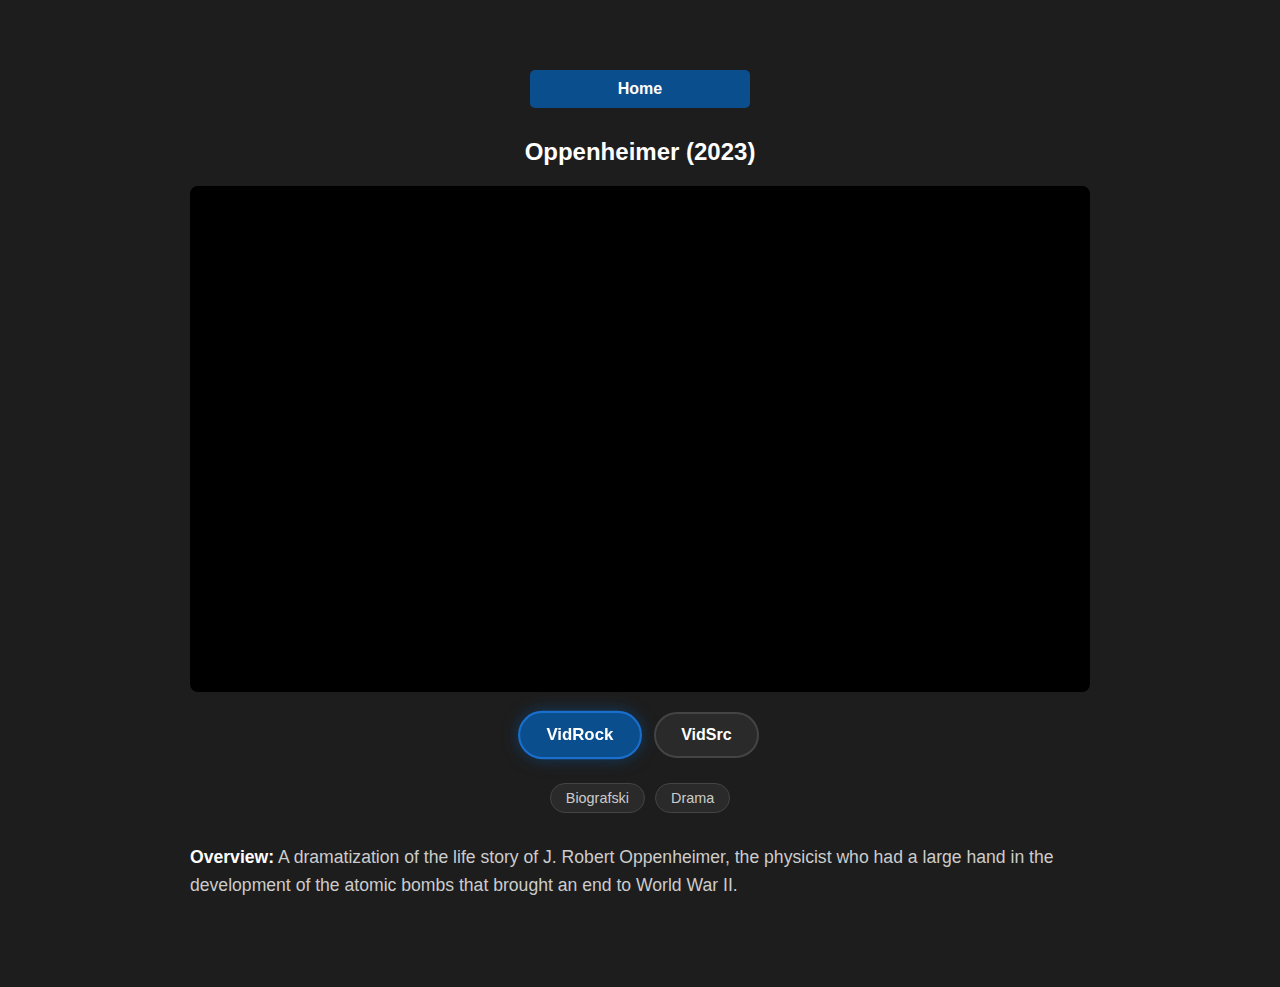
<file: Oppenheimer.html>
<!DOCTYPE html>
<html lang="sr">
<head>
    <meta charset="UTF-8">
    <meta name="viewport" content="width=device-width, initial-scale=1.0">
    <title>Gledanje Filma - Naslov Filma</title>
    <link rel="stylesheet" href="../style.css"> 
    <style>
        /* Osnovni stilovi za stranicu */
        body {
            /* Oslanjamo se na 'style.css' za tamnu pozadinu, ali postavljamo centriranje */
            text-align: center;
        }
        .page-content { 
            max-width: 900px; 
            margin: 50px auto; 
            padding: 20px;
        }
        
        /* === STIL ZA VIDEO PLEJER (16:9) === */
        .video-container {
            position: relative;
            padding-bottom: 56.25%; 
            height: 0; 
            overflow: hidden;
            background: #000;
            border-radius: 8px; 
        }
        .video-container iframe {
            position: absolute;
            top: 0;
            left: 0;
            width: 100%;
            height: 100%;
        }

        /* === NOVI STILOVI ZA DUGMAD SERVERA === */
        .server-selection { 
            display: flex; 
            justify-content: center; 
            flex-wrap: wrap; 
            gap: 15px; 
            margin-top: 20px; 
        }
        .server-btn { 
            padding: 12px 25px; 
            font-size: 1rem; 
            font-weight: bold; 
            color: #ffffff; 
            background-color: #2a2a2a; 
            border: 2px solid #444; 
            border-radius: 50px; 
            cursor: pointer; 
            transition: all 0.3s ease; 
        }
        .server-btn:hover { 
            background-color: #383838; 
            border-color: #666; 
        }
        .server-btn.active { 
            background-color: #0b4e8e; 
            border-color: #1a6fcc; 
            color: #fff; 
            box-shadow: 0 0 15px rgba(11, 78, 142, 0.6); 
            transform: scale(1.05); 
        }
        
        /* === NOVI STILOVI ZA ŽANR TAGOVE (Sada su linkovi) === */
        .genre-tags {
            margin-top: 25px;
            margin-bottom: 30px; 
            display: flex;
            justify-content: center;
            flex-wrap: wrap;
            gap: 10px;
        }
        /* Tag-btn sada stilizuje 'a' tag (link) */
        .tag-btn {
            display: inline-block;
            padding: 6px 15px;
            font-size: 0.9rem;
            color: #ccc;
            background-color: #2a2a2a;
            border: 1px solid #444;
            border-radius: 20px;
            text-decoration: none; /* Uklanja podvlačenje */
            transition: all 0.2s ease;
            cursor: pointer; /* Jasno označava da je klikabilno */
        }
        .tag-btn:hover {
            background-color: #383838;
            border-color: #666;
            color: #fff;
        }
        /* ==================================== */

        /* === OSTALI DETALJI === */
        .movie-overview { 
            text-align: left; 
            font-size: 1.1em; 
            margin-top: 30px; 
            color: #ccc; 
            line-height: 1.6; 
        }
        .movie-overview strong { 
            color: #fff; 
            font-weight: 600; 
        }
    </style>
</head>
<body>

    <div class="page-content">
        <a href="index.html" class="play-button" style="display: block; width: 200px; margin: 0 auto 30px auto; background-color: #0b4e8e;">Home</a>
        
        <h2>Oppenheimer (2023)</h2>
        
        <div class="video-container">
            
        <iframe id="movie-player" src="https://vidrock.net/movie/872585" 
        webkitAllowFullScreen 
        mozallowfullscreen 
        allowfullscreen 
        frameborder="0" 
        scrolling="no">
        </iframe>
        
        </div>

        <div class="server-selection">
            <button class="server-btn active" data-src="https://vidrock.net/movie/872585">VidRock</button>
            <button class="server-btn" data-src="https://vidsrc-embed.ru/embed/movie/872585">VidSrc</button>
        </div>

        <div class="genre-tags">
            <a href="index.html?genre=biografy" class="tag-btn">Biografski</a>
            <a href="index.html?genre=drama" class="tag-btn">Drama</a>
        </div>
        <div class="movie-overview">
            <p>
                <strong>Overview:</strong> A dramatization of the life story of 
                J. Robert Oppenheimer, the physicist who had a large hand in the
                 development of the atomic bombs that brought an end to World War II.
            </p>
        </div>

    </div>

    <script>
        document.addEventListener('DOMContentLoaded', function() {
            // Pronađi plejer i svu dugmad
            const player = document.getElementById('movie-player');
            const serverButtons = document.querySelectorAll('.server-btn');

            // Dodaj 'click' event na svako dugme
            serverButtons.forEach(button => {
                button.addEventListener('click', function() {
                    
                    // Ako je dugme već aktivno, ne radi ništa
                    if (this.classList.contains('active')) {
                        return; 
                    }

                    // 1. Ukloni 'active' klasu sa sve dugmadi
                    serverButtons.forEach(btn => btn.classList.remove('active'));
                    
                    // 2. Dodaj 'active' klasu na kliknuto dugme
                    this.classList.add('active');
                    
                    // 3. Uzmi novi URL iz 'data-src' atributa
                    const newSrc = this.getAttribute('data-src');
                    
                    // 4. Promeni 'src' u iframe playeru (ovo menja video)
                    if (player) {
                        player.src = newSrc;
                    }
                });
            });
        });
    </script>

</body>
</html>
</file>
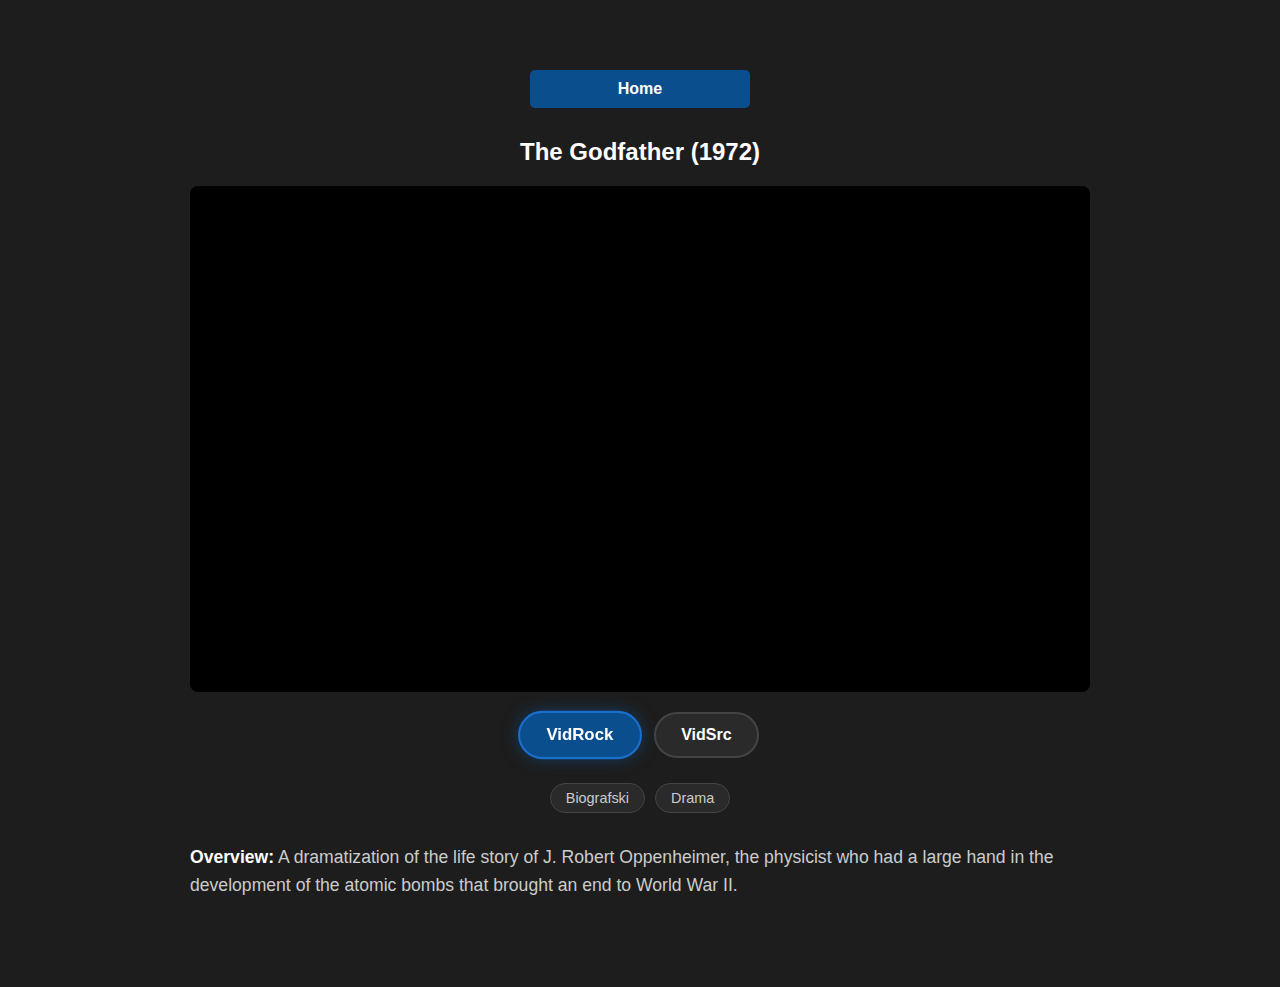
<file: The Godfather.html>
<!DOCTYPE html>
<html lang="sr">
<head>
    <meta charset="UTF-8">
    <meta name="viewport" content="width=device-width, initial-scale=1.0">
    <title>Gledanje Filma - Naslov Filma</title>
    <link rel="stylesheet" href="style.css"> 
    <style>
        /* Osnovni stilovi za stranicu */
        body {
            /* Oslanjamo se na 'style.css' za tamnu pozadinu, ali postavljamo centriranje */
            text-align: center;
        }
        .page-content { 
            max-width: 900px; 
            margin: 50px auto; 
            padding: 20px;
        }
        
        /* === STIL ZA VIDEO PLEJER (16:9) === */
        .video-container {
            position: relative;
            padding-bottom: 56.25%; 
            height: 0; 
            overflow: hidden;
            background: #000;
            border-radius: 8px; 
        }
        .video-container iframe {
            position: absolute;
            top: 0;
            left: 0;
            width: 100%;
            height: 100%;
        }

        /* === NOVI STILOVI ZA DUGMAD SERVERA === */
        .server-selection { 
            display: flex; 
            justify-content: center; 
            flex-wrap: wrap; 
            gap: 15px; 
            margin-top: 20px; 
        }
        .server-btn { 
            padding: 12px 25px; 
            font-size: 1rem; 
            font-weight: bold; 
            color: #ffffff; 
            background-color: #2a2a2a; 
            border: 2px solid #444; 
            border-radius: 50px; 
            cursor: pointer; 
            transition: all 0.3s ease; 
        }
        .server-btn:hover { 
            background-color: #383838; 
            border-color: #666; 
        }
        .server-btn.active { 
            background-color: #0b4e8e; 
            border-color: #1a6fcc; 
            color: #fff; 
            box-shadow: 0 0 15px rgba(11, 78, 142, 0.6); 
            transform: scale(1.05); 
        }
        
        /* === NOVI STILOVI ZA ŽANR TAGOVE (Sada su linkovi) === */
        .genre-tags {
            margin-top: 25px;
            margin-bottom: 30px; 
            display: flex;
            justify-content: center;
            flex-wrap: wrap;
            gap: 10px;
        }
        /* Tag-btn sada stilizuje 'a' tag (link) */
        .tag-btn {
            display: inline-block;
            padding: 6px 15px;
            font-size: 0.9rem;
            color: #ccc;
            background-color: #2a2a2a;
            border: 1px solid #444;
            border-radius: 20px;
            text-decoration: none; /* Uklanja podvlačenje */
            transition: all 0.2s ease;
            cursor: pointer; /* Jasno označava da je klikabilno */
        }
        .tag-btn:hover {
            background-color: #383838;
            border-color: #666;
            color: #fff;
        }
        /* ==================================== */

        /* === OSTALI DETALJI === */
        .movie-overview { 
            text-align: left; 
            font-size: 1.1em; 
            margin-top: 30px; 
            color: #ccc; 
            line-height: 1.6; 
        }
        .movie-overview strong { 
            color: #fff; 
            font-weight: 600; 
        }
    </style>
</head>
<body>

    <div class="page-content">
        <a href="index.html" class="play-button" style="display: block; width: 200px; margin: 0 auto 30px auto; background-color: #0b4e8e;">Home</a>
        
        <h2>The Godfather (1972)</h2>
        
        <div class="video-container">
            
        <iframe id="movie-player" src="https://vidrock.net/mega/movie/238" 
        webkitAllowFullScreen 
        mozallowfullscreen 
        allowfullscreen 
        frameborder="0" 
        scrolling="no">
        </iframe>
        
        </div>

        <div class="server-selection">
            <button class="server-btn active" data-src="https://vidrock.net/mega/movie/238">VidRock</button>
            <button class="server-btn" data-src="https://vidsrc-embed.ru/embed/movie/238">VidSrc</button>
        </div>

        <div class="genre-tags">
            <a href="index.html?genre=biografy" class="tag-btn">Biografski</a>
            <a href="index.html?genre=drama" class="tag-btn">Drama</a>
        </div>
        <div class="movie-overview">
            <p>
                <strong>Overview:</strong> A dramatization of the life story of 
                J. Robert Oppenheimer, the physicist who had a large hand in the
                 development of the atomic bombs that brought an end to World War II.
            </p>
        </div>

    </div>

    <script>
        document.addEventListener('DOMContentLoaded', function() {
            // Pronađi plejer i svu dugmad
            const player = document.getElementById('movie-player');
            const serverButtons = document.querySelectorAll('.server-btn');

            // Dodaj 'click' event na svako dugme
            serverButtons.forEach(button => {
                button.addEventListener('click', function() {
                    
                    // Ako je dugme već aktivno, ne radi ništa
                    if (this.classList.contains('active')) {
                        return; 
                    }

                    // 1. Ukloni 'active' klasu sa sve dugmadi
                    serverButtons.forEach(btn => btn.classList.remove('active'));
                    
                    // 2. Dodaj 'active' klasu na kliknuto dugme
                    this.classList.add('active');
                    
                    // 3. Uzmi novi URL iz 'data-src' atributa
                    const newSrc = this.getAttribute('data-src');
                    
                    // 4. Promeni 'src' u iframe playeru (ovo menja video)
                    if (player) {
                        player.src = newSrc;
                    }
                });
            });
        });
    </script>

</body>
</html>
</file>
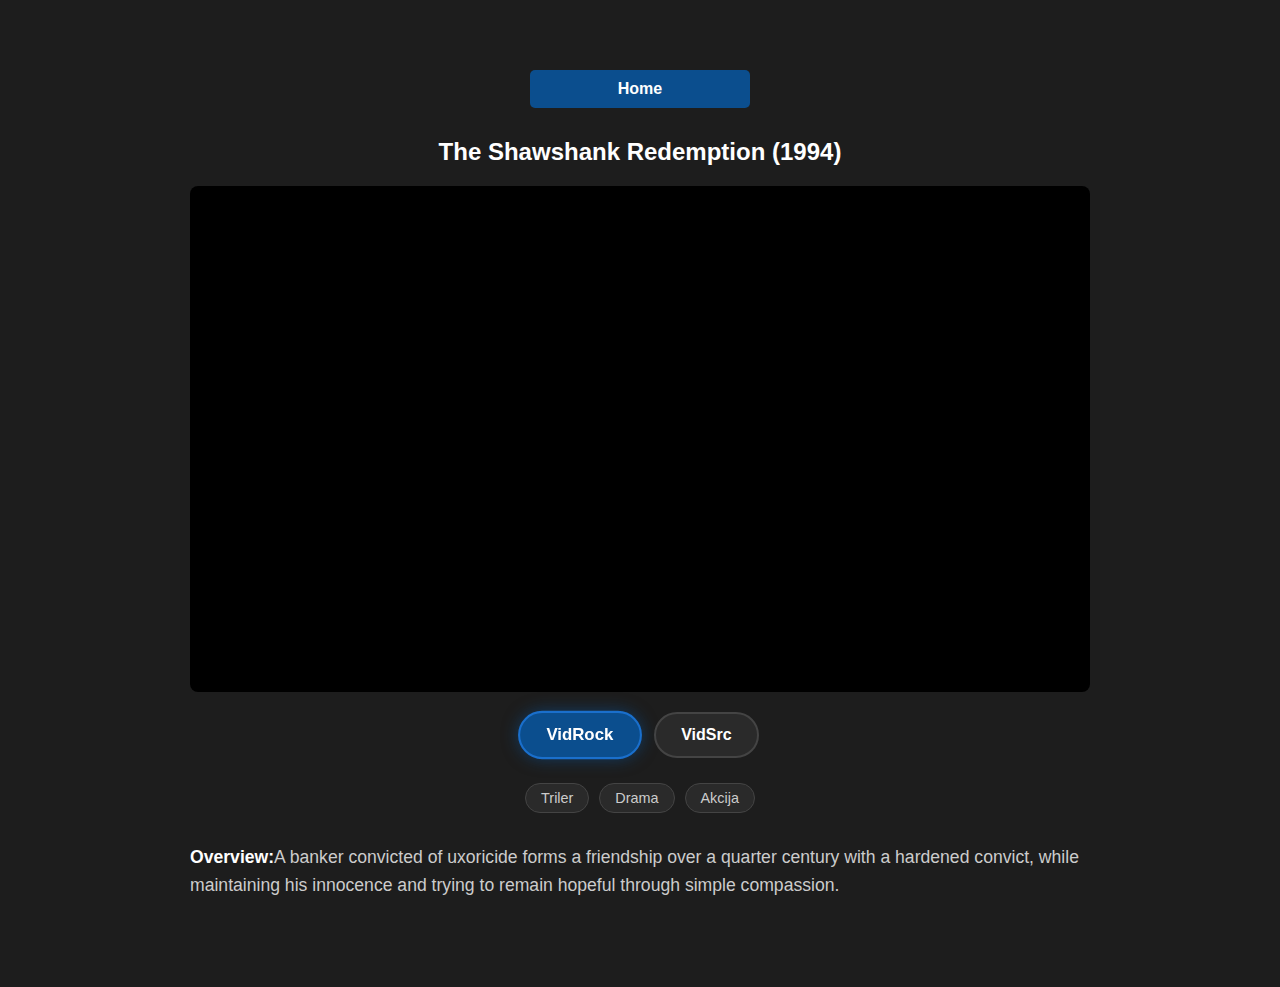
<file: The Shawshank Redemption.html>
<!DOCTYPE html>
<html lang="sr">
<head>
    <meta charset="UTF-8">
    <meta name="viewport" content="width=device-width, initial-scale=1.0">
    <title>Gledanje Filma - Naslov Filma</title>
    <link rel="stylesheet" href="style.css"> 
    <style>
        /* Osnovni stilovi za stranicu */
        body {
            /* Oslanjamo se na 'style.css' za tamnu pozadinu, ali postavljamo centriranje */
            text-align: center;
        }
        .page-content { 
            max-width: 900px; 
            margin: 50px auto; 
            padding: 20px;
        }
        
        /* === STIL ZA VIDEO PLEJER (16:9) === */
        .video-container {
            position: relative;
            padding-bottom: 56.25%; 
            height: 0; 
            overflow: hidden;
            background: #000;
            border-radius: 8px; 
        }
        .video-container iframe {
            position: absolute;
            top: 0;
            left: 0;
            width: 100%;
            height: 100%;
        }

        /* === NOVI STILOVI ZA DUGMAD SERVERA === */
        .server-selection { 
            display: flex; 
            justify-content: center; 
            flex-wrap: wrap; 
            gap: 15px; 
            margin-top: 20px; 
        }
        .server-btn { 
            padding: 12px 25px; 
            font-size: 1rem; 
            font-weight: bold; 
            color: #ffffff; 
            background-color: #2a2a2a; 
            border: 2px solid #444; 
            border-radius: 50px; 
            cursor: pointer; 
            transition: all 0.3s ease; 
        }
        .server-btn:hover { 
            background-color: #383838; 
            border-color: #666; 
        }
        .server-btn.active { 
            background-color: #0b4e8e; 
            border-color: #1a6fcc; 
            color: #fff; 
            box-shadow: 0 0 15px rgba(11, 78, 142, 0.6); 
            transform: scale(1.05); 
        }
        
        /* === NOVI STILOVI ZA ŽANR TAGOVE (Sada su linkovi) === */
        .genre-tags {
            margin-top: 25px;
            margin-bottom: 30px; 
            display: flex;
            justify-content: center;
            flex-wrap: wrap;
            gap: 10px;
        }
        /* Tag-btn sada stilizuje 'a' tag (link) */
        .tag-btn {
            display: inline-block;
            padding: 6px 15px;
            font-size: 0.9rem;
            color: #ccc;
            background-color: #2a2a2a;
            border: 1px solid #444;
            border-radius: 20px;
            text-decoration: none; /* Uklanja podvlačenje */
            transition: all 0.2s ease;
            cursor: pointer; /* Jasno označava da je klikabilno */
        }
        .tag-btn:hover {
            background-color: #383838;
            border-color: #666;
            color: #fff;
        }
        /* ==================================== */

        /* === OSTALI DETALJI === */
        .movie-overview { 
            text-align: left; 
            font-size: 1.1em; 
            margin-top: 30px; 
            color: #ccc; 
            line-height: 1.6; 
        }
        .movie-overview strong { 
            color: #fff; 
            font-weight: 600; 
        }
    </style>
</head>
<body>

    <div class="page-content">
        <a href="index.html" class="play-button" style="display: block; width: 200px; margin: 0 auto 30px auto; background-color: #0b4e8e;">Home</a>
        
        <h2>The Shawshank Redemption (1994)</h2>
        
        <div class="video-container">
            
        <iframe id="movie-player" src="https://vidrock.net/mega/movie/278" 
        webkitAllowFullScreen 
        mozallowfullscreen 
        allowfullscreen 
        frameborder="0" 
        scrolling="no">
        </iframe>
        
        </div>

        <div class="server-selection">
            <button class="server-btn active" data-src="https://vidrock.net/mega/movie/278">VidRock</button>
            <button class="server-btn" data-src="https://vidsrc-embed.ru/embed/movie/861451">VidSrc</button>
        </div>

        <div class="genre-tags">
            <a href="index.html?genre=thriller" class="tag-btn">Triler</a>
            <a href="index.html?genre=drama" class="tag-btn">Drama</a>
            <a href="index.html?genre=action" class="tag-btn">Akcija</a>
        </div>
        <div class="movie-overview">
            <p>
                <strong>Overview:</strong>A banker convicted of uxoricide forms a 
                friendship over a quarter century with a hardened convict, while 
                maintaining his innocence and trying to remain hopeful through 
                simple compassion.
            </p>
        </div>

    </div>

    <script>
        document.addEventListener('DOMContentLoaded', function() {
            // Pronađi plejer i svu dugmad
            const player = document.getElementById('movie-player');
            const serverButtons = document.querySelectorAll('.server-btn');

            // Dodaj 'click' event na svako dugme
            serverButtons.forEach(button => {
                button.addEventListener('click', function() {
                    
                    // Ako je dugme već aktivno, ne radi ništa
                    if (this.classList.contains('active')) {
                        return; 
                    }

                    // 1. Ukloni 'active' klasu sa sve dugmadi
                    serverButtons.forEach(btn => btn.classList.remove('active'));
                    
                    // 2. Dodaj 'active' klasu na kliknuto dugme
                    this.classList.add('active');
                    
                    // 3. Uzmi novi URL iz 'data-src' atributa
                    const newSrc = this.getAttribute('data-src');
                    
                    // 4. Promeni 'src' u iframe playeru (ovo menja video)
                    if (player) {
                        player.src = newSrc;
                    }
                });
            });
        });
    </script>

</body>
</html>
</file>
<file: style.css>
/* =========================================
   1. GLOBALNI STILOVI
   ========================================= */
body {
    font-family: Arial, sans-serif;
    background-color: #1d1d1d; 
    color: white;
    margin: 0;
    padding: 0;
}

/* =========================================
   2. HEADER & PRETRAGA
   ========================================= */
.search-container {
    background-color: #333;
    padding: 20px;
    padding-left: 80px; /* Mesto za hamburger meni */
    margin-bottom: 30px;
    border-radius: 0 0 8px 8px; 
    text-align: center;
    position: relative; 
}
.search-container h1 { 
    margin-top: 0; 
}
.search-container input { 
    padding: 10px; 
    width: 60%; 
}
.search-container button { 
    padding: 10px 20px; 
    background-color: #0b4e8e; 
    color: white; 
    border: none; 
    cursor: pointer; 
    border-radius: 4px;
} 

/* =========================================
   3. GLAVNA STRANA: GRID I KARTICE
   ========================================= */
.movie-grid {
    display: grid;
    grid-template-columns: repeat(auto-fill, minmax(220px, 1fr)); 
    gap: 20px;
    padding: 0 20px 20px 20px;
}

.movie-card {
    position: relative;
    border-radius: 8px;
    overflow: hidden;
    cursor: pointer;
    box-shadow: 0 4px 15px rgba(0, 0, 0, 0.7);
    transition: transform 0.3s ease;
}
.movie-card:hover { 
    transform: scale(1.03); 
}
.movie-card img {
    width: 100%;
    height: 100%; 
    display: block;
}

/* Sakriva filtrirane kartice (koristi JS) */
.movie-card.hidden {
    display: none;
}

/* OVERLAY - Hover efekat */
.movie-overlay {
    position: absolute;
    bottom: 0;
    left: 0;
    right: 0;
    background: linear-gradient(to top, rgba(0,0,0,0.95), rgba(0,0,0,0.5));
    padding: 15px;
    opacity: 0;
    transform: translateY(100%); 
    transition: all 0.3s ease-in-out;
}
.movie-card:hover .movie-overlay {
    opacity: 1;
    transform: translateY(0);
}

.description {
    font-size: 0.85em;
    line-height: 1.4;
    overflow: hidden;
    text-overflow: ellipsis;
    display: -webkit-box;
    -webkit-line-clamp: 3; 
    -webkit-box-orient: vertical;
}

.play-button {
    display: block;
    background-color: #0b4e8e; /* Plava boja */
    color: white; 
    text-align: center;
    text-decoration: none; 
    padding: 10px;
    border-radius: 5px;
    margin-top: 10px;
    font-weight: bold;
    transition: background-color 0.2s;
}
.play-button:hover { 
    background-color: #1a6fcc; 
}

/* =========================================
   4. OCENE FILMA (.rating)
   ========================================= */
.rating {
    font-weight: bold;
    padding: 3px 8px;
    border-radius: 4px;
    display: inline-block; 
    margin-bottom: 10px;
    font-size: 0.9em;
}

/* Boje za ocene (koristi JS) */
.rating.red {
    background-color: #d94545; /* Crvena (ispod 5) */
    color: white;
}
.rating.orange {
    background-color: #ff9800; /* Narandžasta (5 do 7.9) */
    color: white;
}
.rating.green {
    background-color: #4caf50; /* Zelena (8 i više) */
    color: white;
}


/* =========================================
   5. HAMBURGER MENI
   ========================================= */

.hamburger-menu {
    position: absolute;
    left: 20px;
    top: 50%;
    transform: translateY(-50%);
    background: #444;
    border: none;
    cursor: pointer;
    padding: 10px;
    z-index: 1011; 
    border-radius: 5px;
    display: flex;
    flex-direction: column;
    gap: 5px;
    
    /* Tranzicija za sakrivanje */
    transition: opacity 0.3s ease, transform 0.3s ease;
}
.hamburger-menu span {
    display: block;
    width: 25px;
    height: 3px;
    background-color: white;
    border-radius: 3px;
    transition: all 0.3s ease;
}

/* Sakrij dugme kada je meni otvoren (koristi JS klasu) */
body.menu-is-open .hamburger-menu {
    opacity: 0;
    transform: scale(0.8) translateY(-50%); 
    pointer-events: none;  
}

/* Meni koji izlazi */
.mobile-nav {
    position: fixed;
    top: 0;
    left: 0;
    width: 280px;
    height: 100%;
    background-color: #1a1a1a;
    border-right: 1px solid #333;
    z-index: 1010; 
    padding: 60px 20px 20px 20px;
    transform: translateX(-100%);
    transition: transform 0.4s cubic-bezier(0.23, 1, 0.32, 1);
    box-shadow: 5px 0px 15px rgba(0,0,0,0.5);
}
.mobile-nav.is-open {
    transform: translateX(0);
}

.mobile-nav h3 {
    color: #0b4e8e;
    font-size: 1.5rem;
    margin-top: 0;
    margin-bottom: 20px;
}

.mobile-nav ul { list-style: none; padding: 0; margin: 0; }
.mobile-nav li a {
    display: block;
    padding: 12px 15px;
    color: #ccc;
    text-decoration: none;
    font-size: 1.1rem;
    border-radius: 5px;
    transition: background-color 0.2s, color 0.2s;
}
.mobile-nav li a:hover {
    background-color: #2a2a2a;
    color: #fff;
}

/* Dugme za zatvaranje menija */
.close-menu-btn {
    position: absolute;
    top: 15px;
    right: 15px;
    background: none;
    border: none;
    color: white;
    font-size: 2.5rem;
    line-height: 1;
    cursor: pointer;
    padding: 0;
    z-index: 1011; 
}

/* Maska preko sadržaja */
.menu-overlay {
    position: fixed;
    top: 0;
    left: 0;
    width: 100%;
    height: 100%;
    background-color: rgba(0, 0, 0, 0.6);
    z-index: 1009; 
    opacity: 0;
    visibility: hidden;
    transition: opacity 0.4s, visibility 0.4s;
}
.menu-overlay.is-open {
    opacity: 1;
    visibility: visible;
}
</file>
